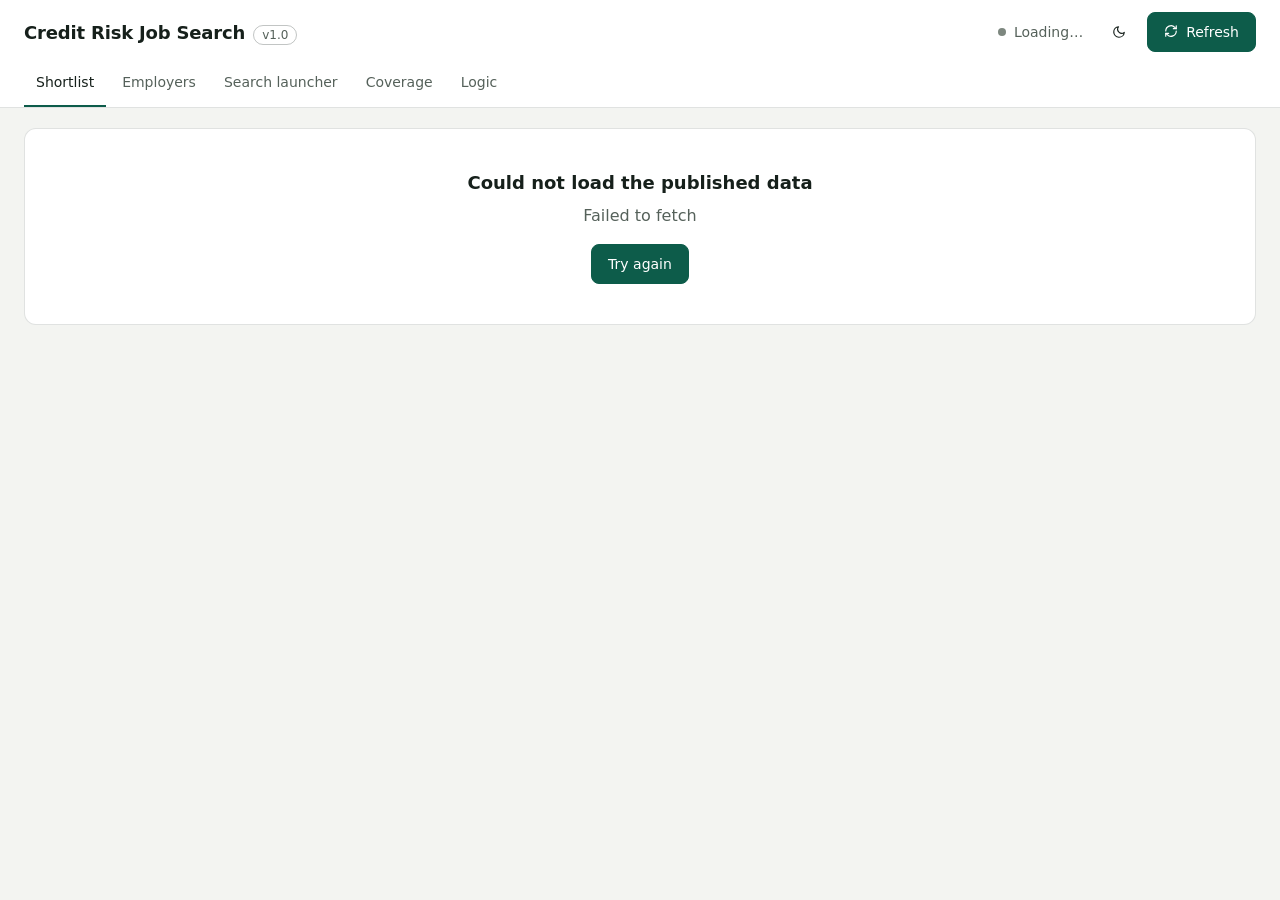
<file: site/index.html>
<!doctype html>
<html lang="en">
<head>
<meta charset="utf-8">
<meta name="viewport" content="width=device-width, initial-scale=1">
<title>Credit Risk Job Search · Fresh senior roles in India</title>
<meta name="description" content="Automatic scans every four hours for senior credit risk modeling roles in India, scored and ranked by fit and freshness.">
<meta name="robots" content="noindex">
<meta name="crjs-owner" content="sup-gaurav">
<meta name="crjs-repo" content="credit-risk-job-search">
<link rel="icon" href="data:image/svg+xml,%3Csvg xmlns='http://www.w3.org/2000/svg' viewBox='0 0 32 32'%3E%3Crect width='32' height='32' rx='7' fill='%230d5c4a'/%3E%3Cpath d='M8 21l5-6 4 3 7-9' fill='none' stroke='%23fff' stroke-width='3' stroke-linecap='round' stroke-linejoin='round'/%3E%3C/svg%3E">
<link rel="preconnect" href="https://api.fontshare.com" crossorigin>
<link rel="preconnect" href="https://cdn.fontshare.com" crossorigin>
<link href="https://api.fontshare.com/v2/css?f[]=satoshi@400,500,700&display=swap" rel="stylesheet">
<link rel="stylesheet" href="styles.css">
</head>
<body>
<a class="skip" href="#main" id="skip-link">Skip to content</a>
<header class="top">
  <div class="top-row">
    <div class="brand">
      <h1>Credit Risk Job Search</h1>
      <span class="ver">v1.0</span>
    </div>
    <div class="scan-state" id="scan-state" data-testid="status-scan" aria-live="polite"></div>
    <div class="top-actions">
      <button class="btn ghost icon" id="btn-theme" data-testid="button-theme" aria-label="Switch colour theme" title="Switch colour theme"></button>
      <button class="btn primary" id="btn-refresh" data-testid="button-refresh"><span class="ico" data-ico="refresh"></span><span>Refresh</span></button>
    </div>
  </div>
  <nav class="tabs" aria-label="Views" role="tablist" id="tabs"></nav>
</header>
<main id="main" tabindex="-1"></main>
<dialog id="drawer" class="drawer" aria-label="Role detail"></dialog>
<dialog id="modal" class="modal" aria-label="Refresh scan"></dialog>
<div class="toast" id="toast" role="status" aria-live="polite"></div>
<script src="app.js" defer></script>
</body>
</html>
</file>
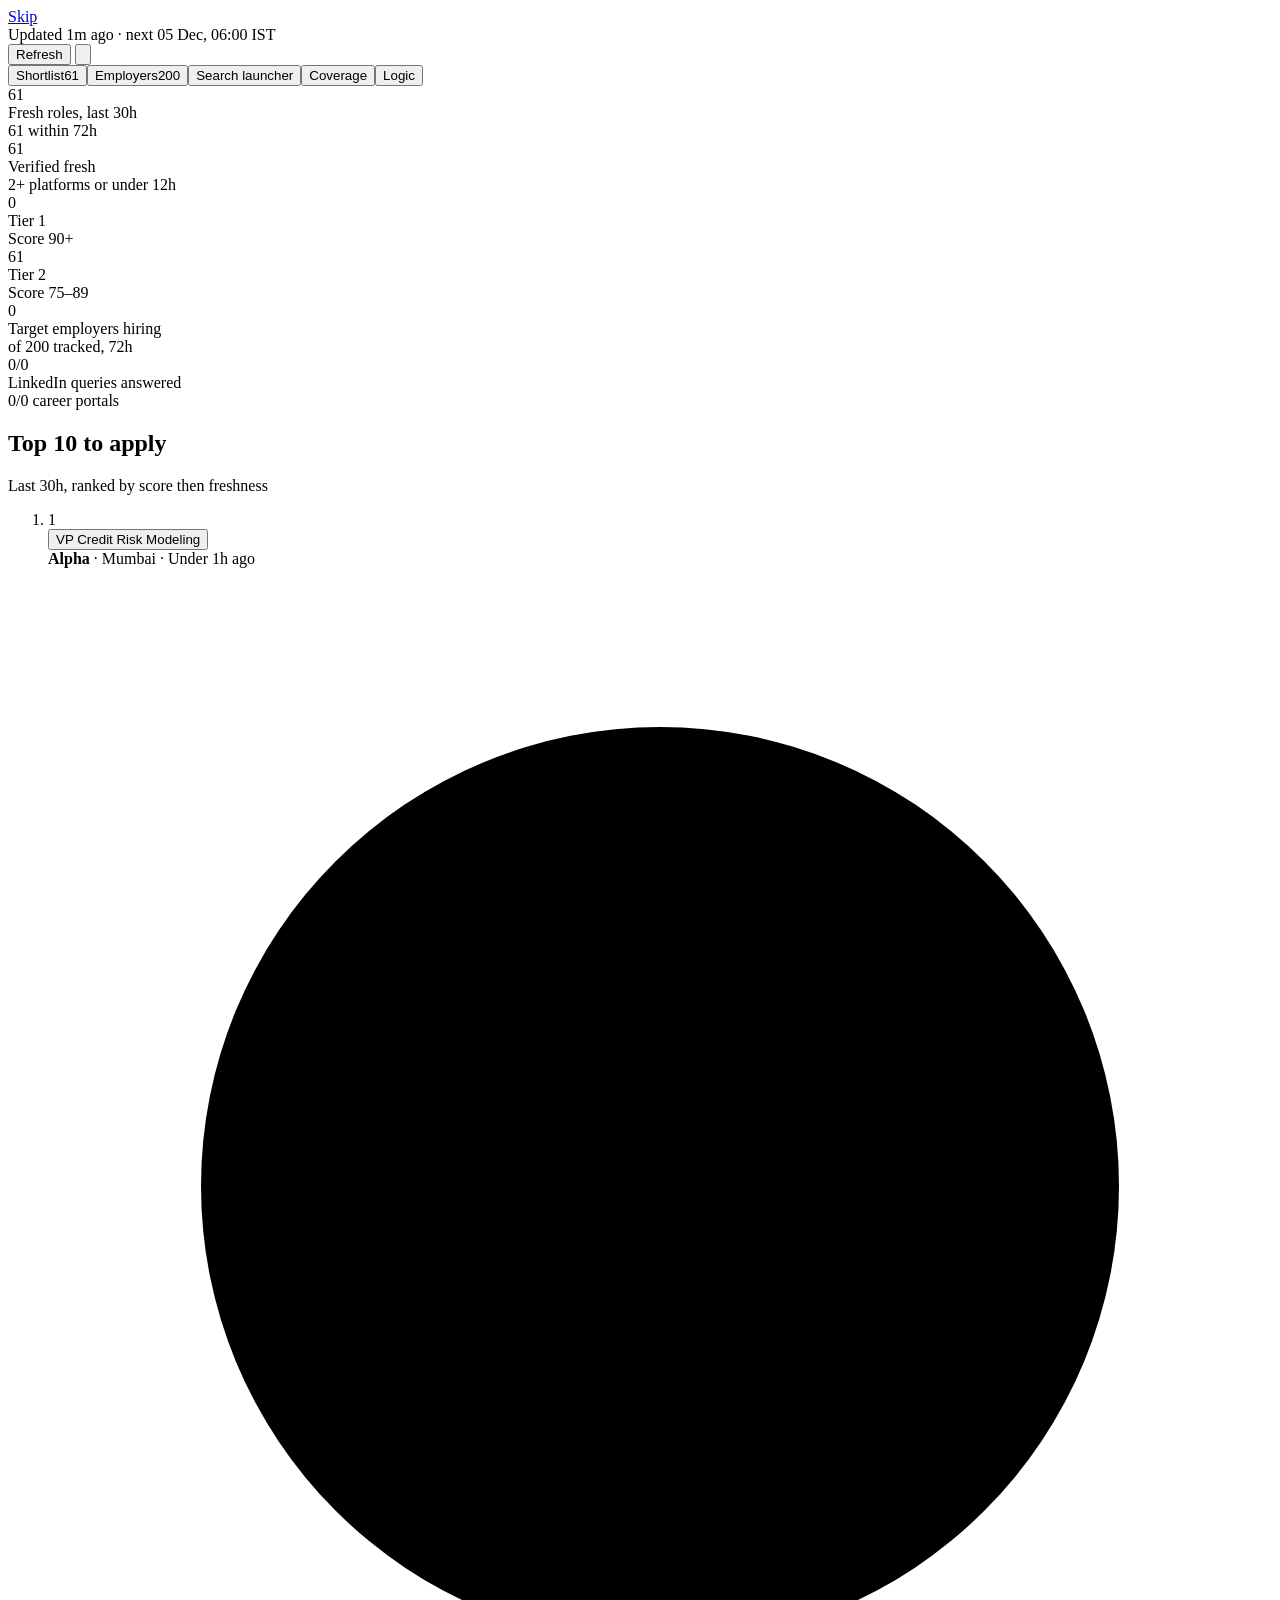
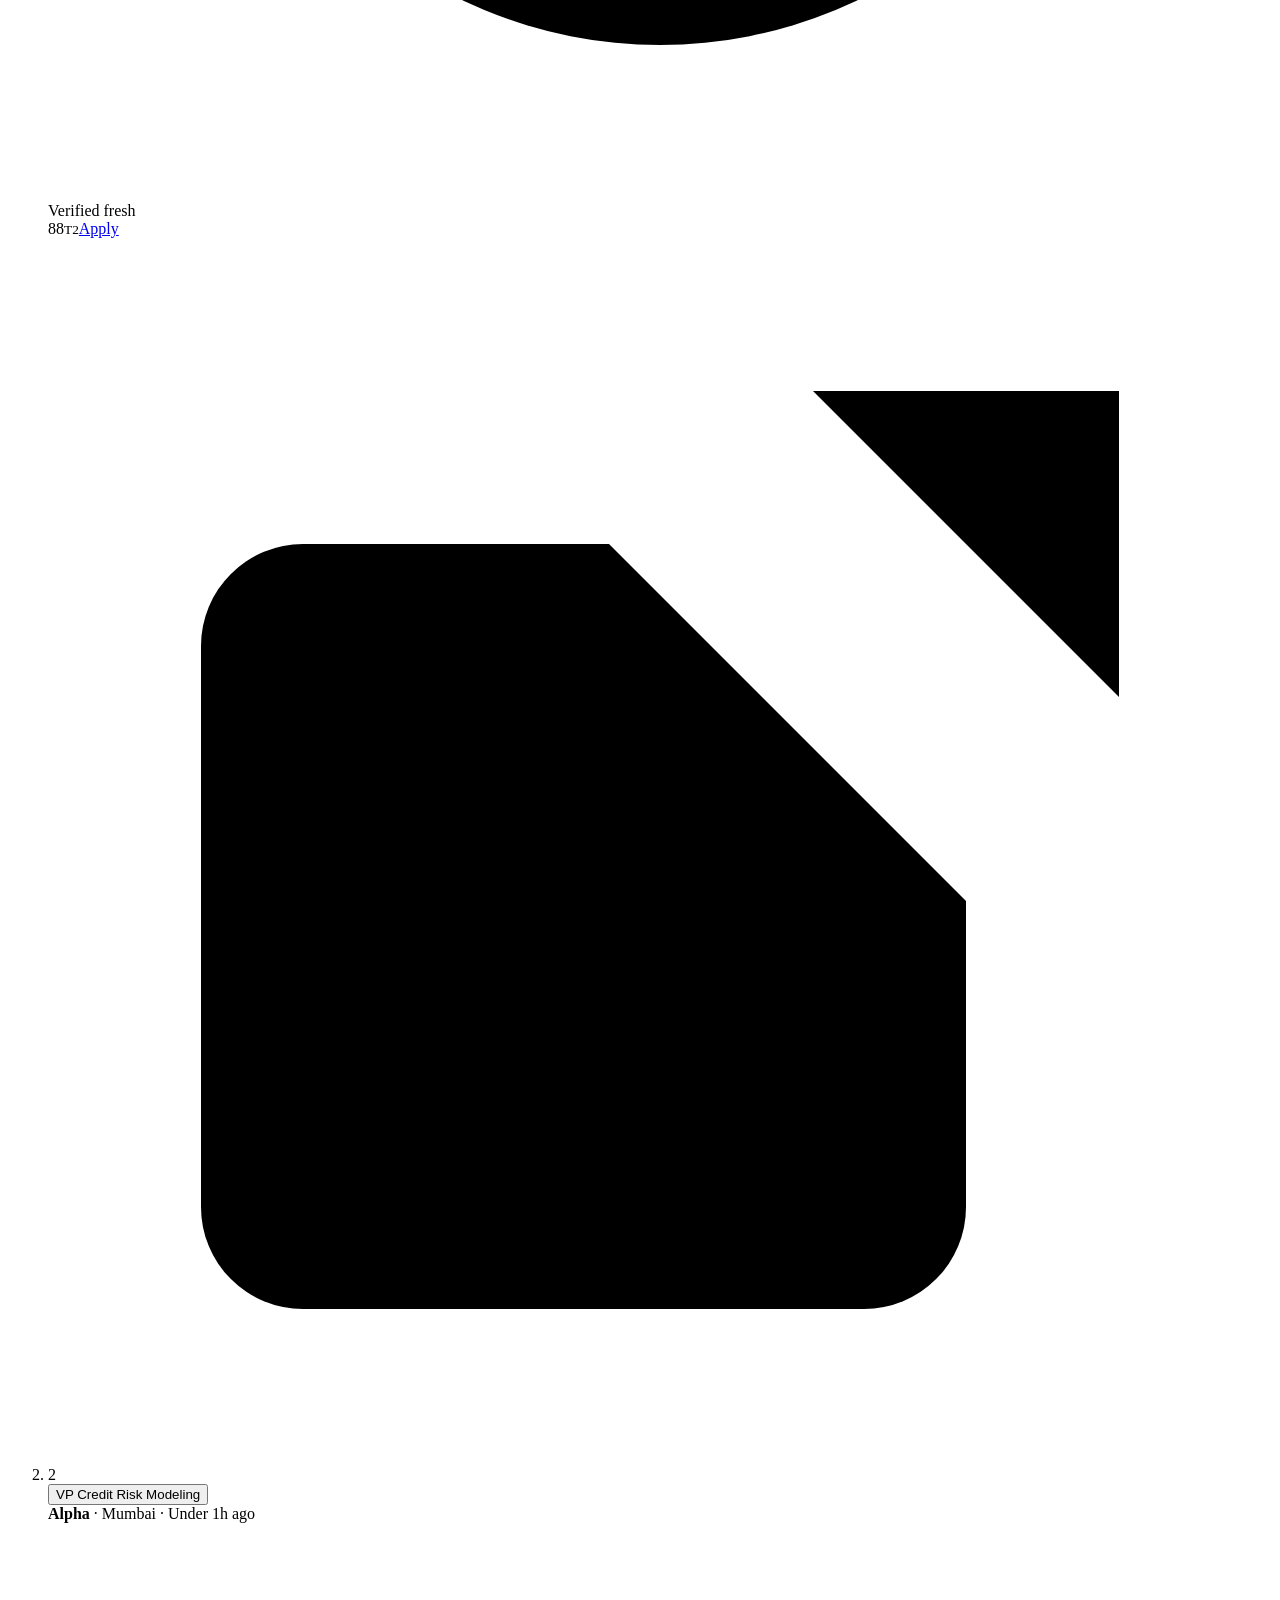
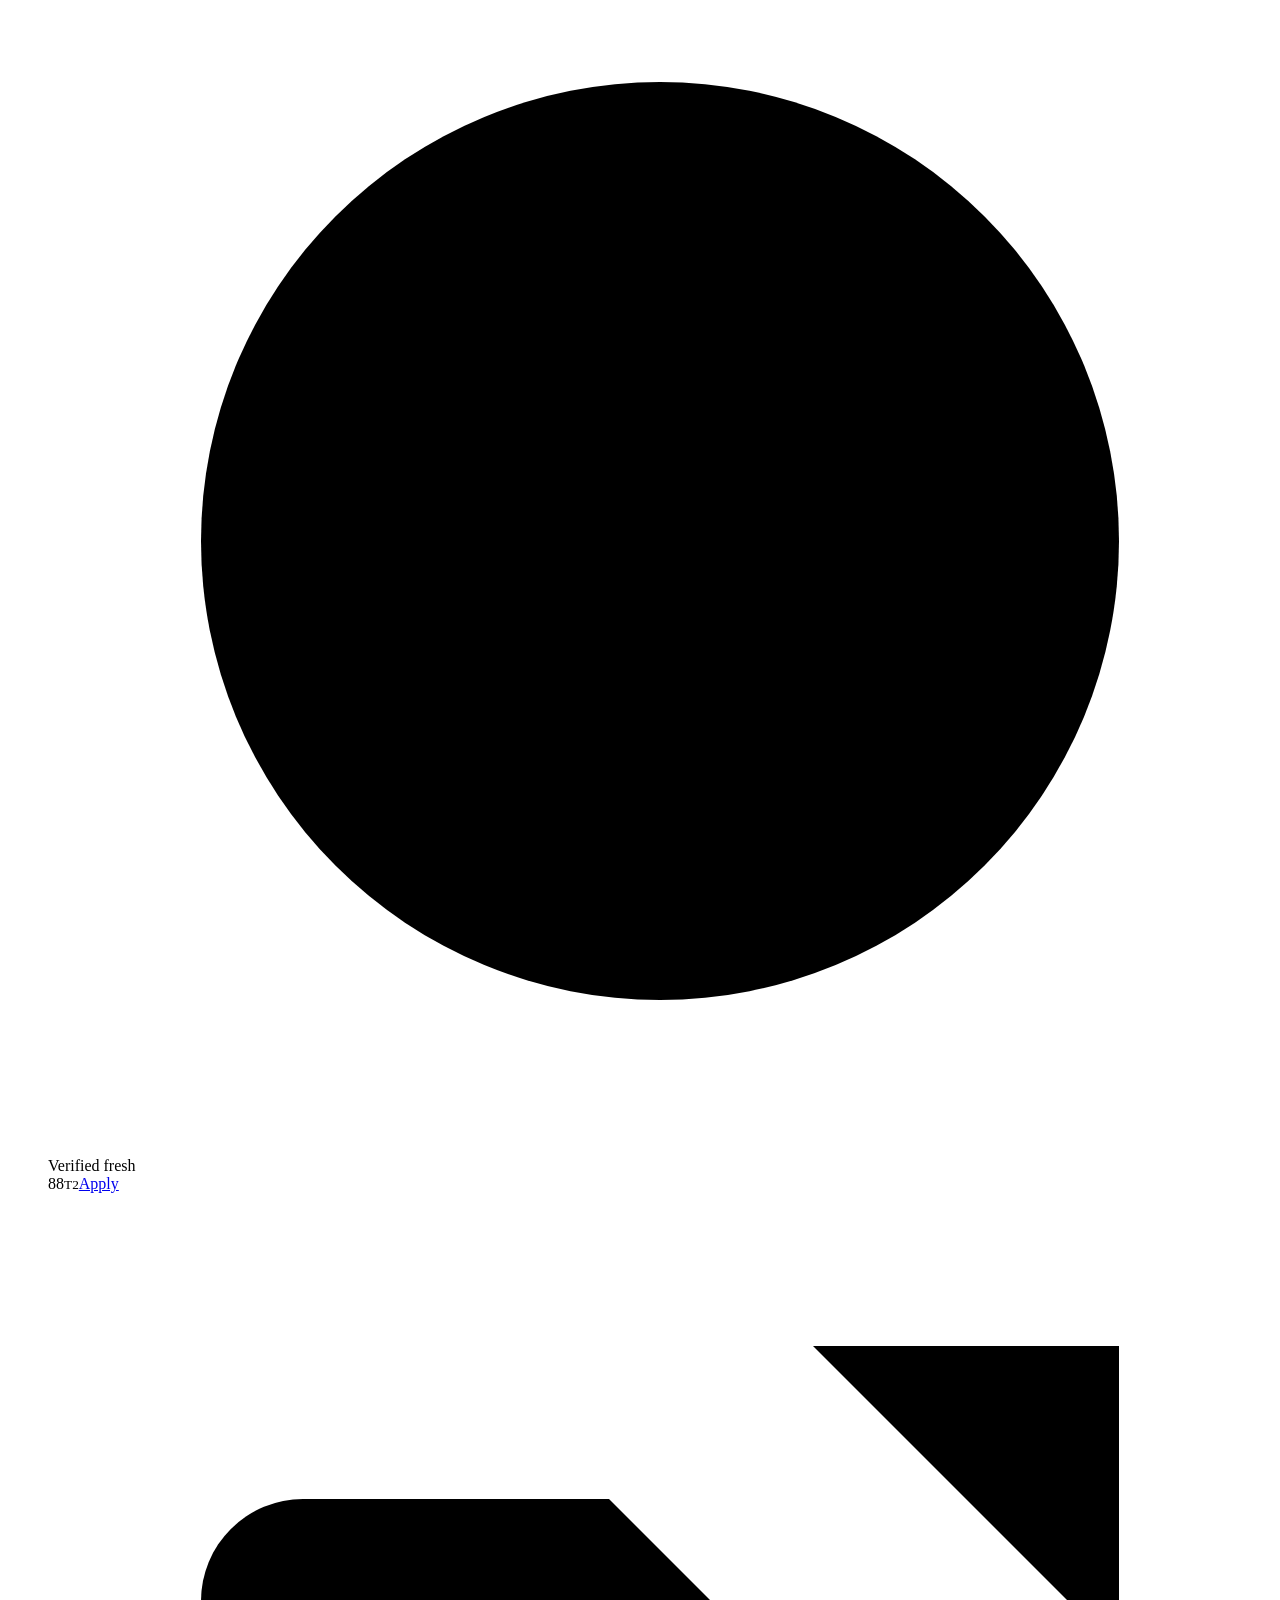
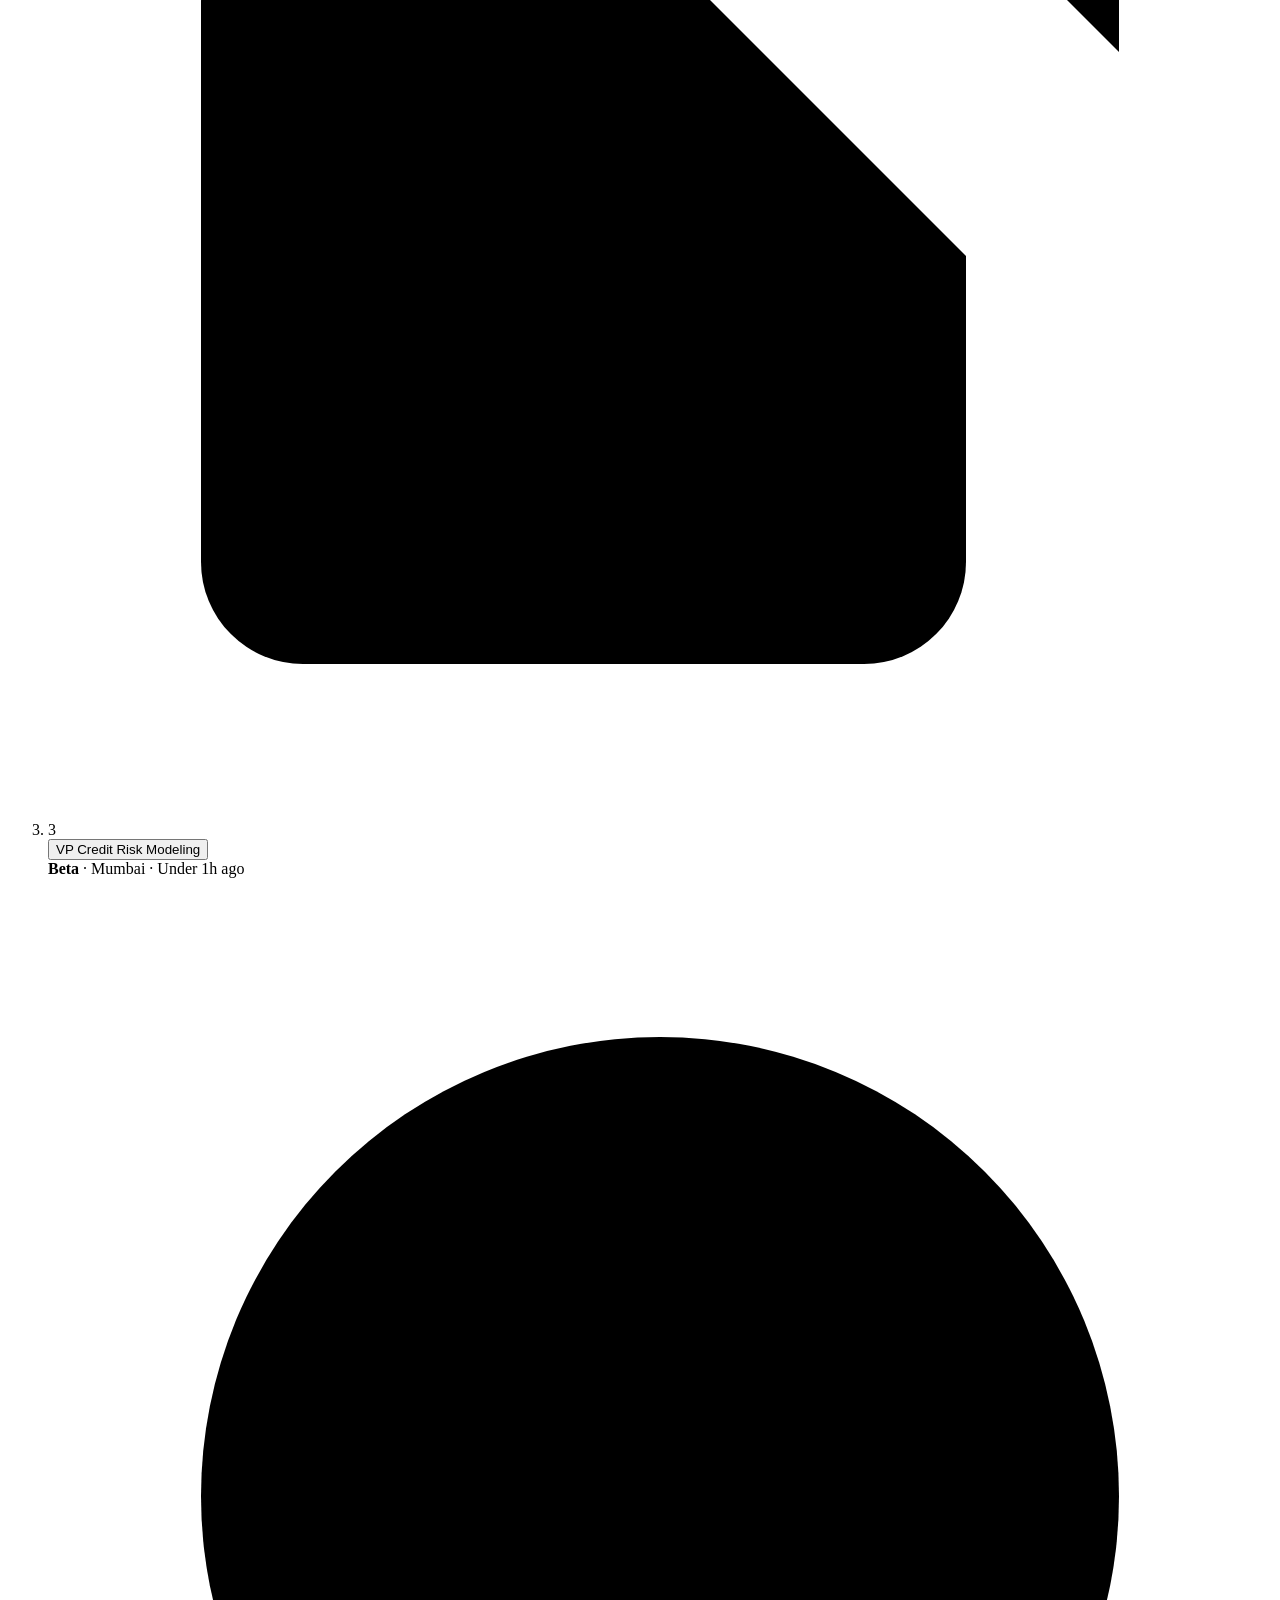
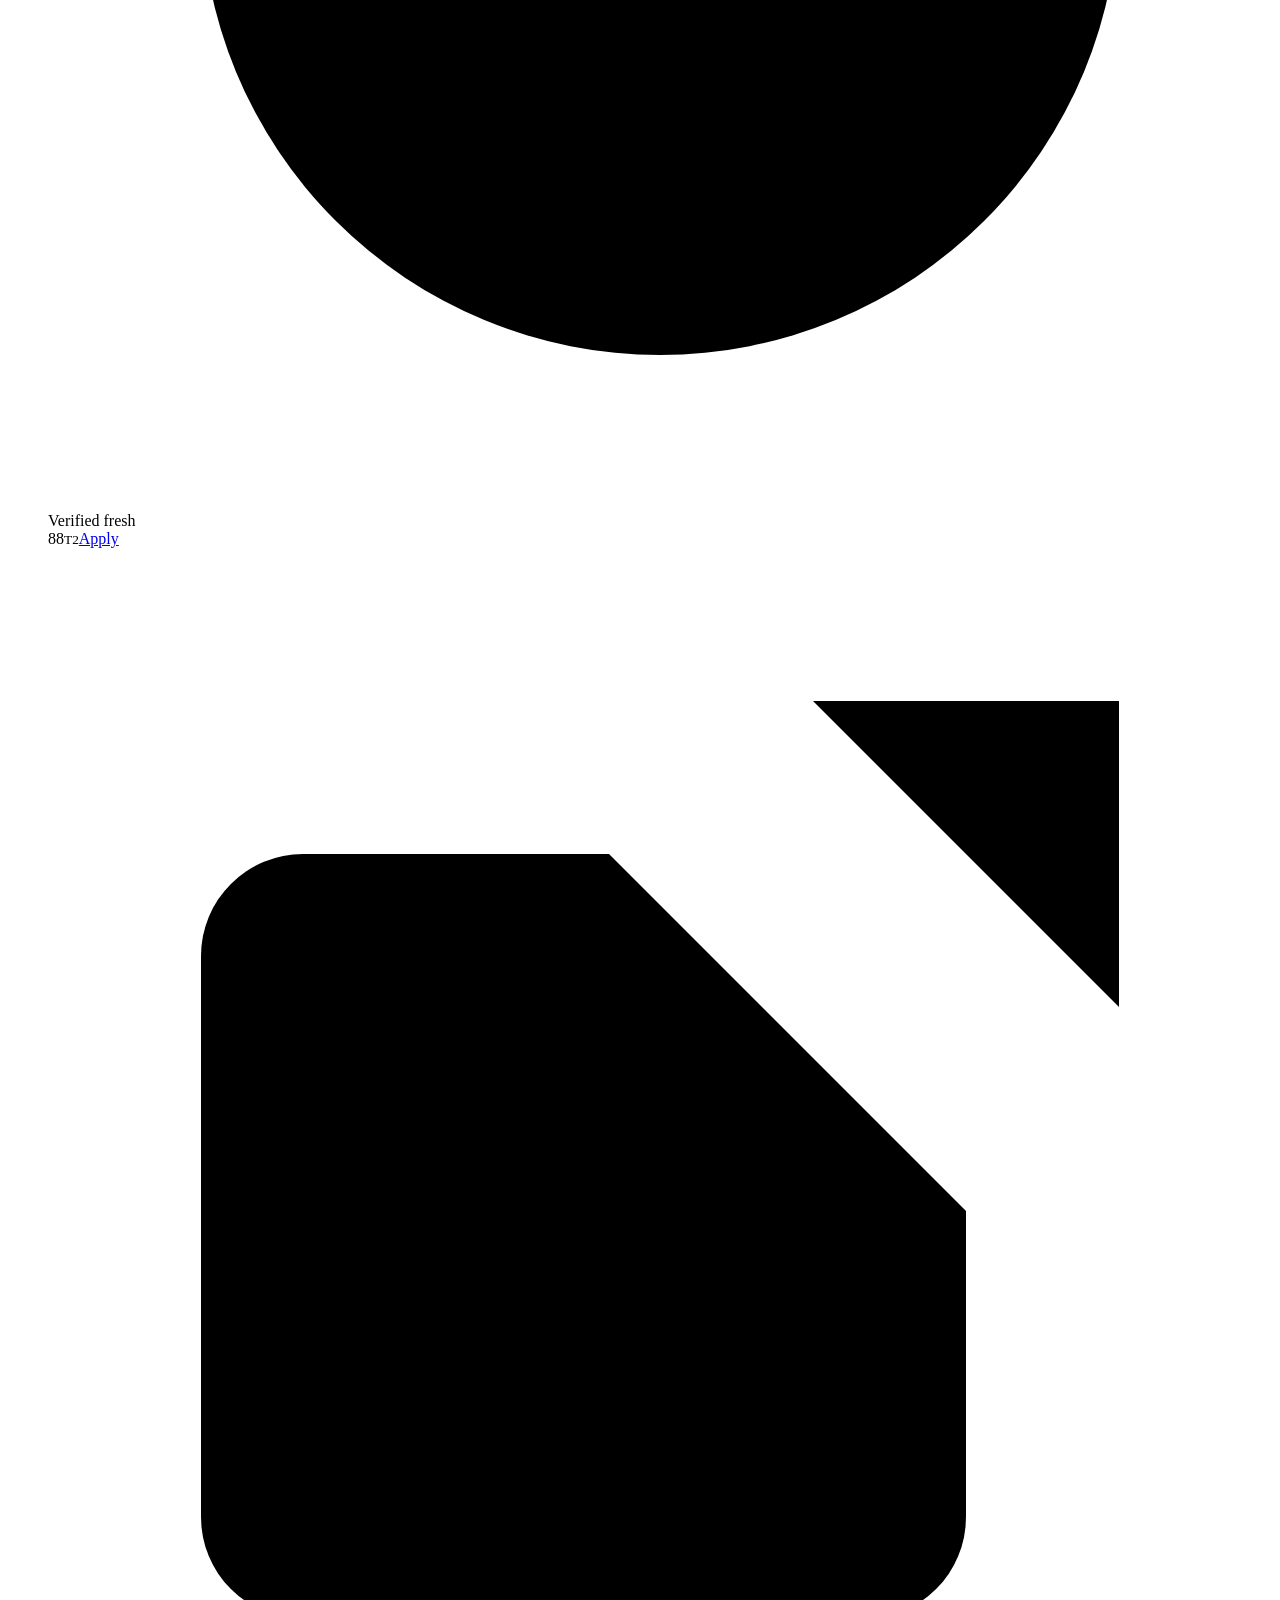
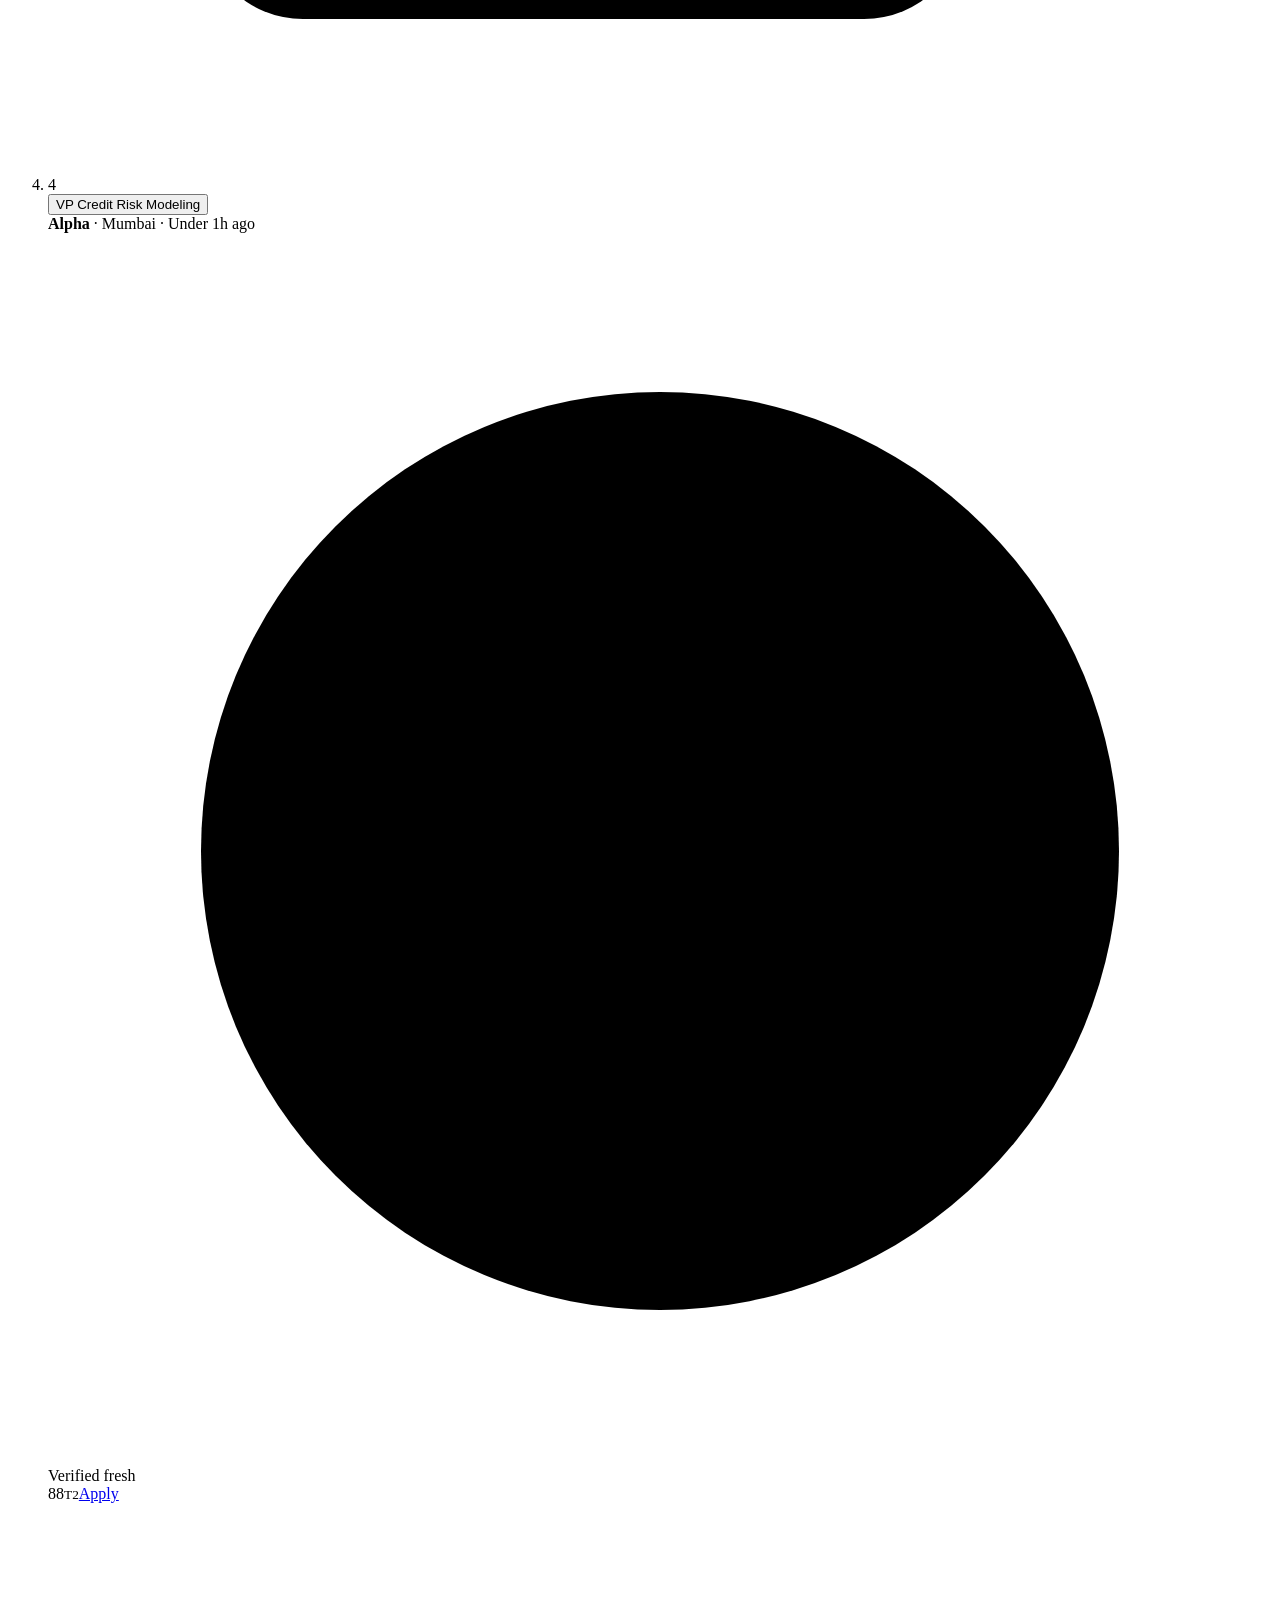
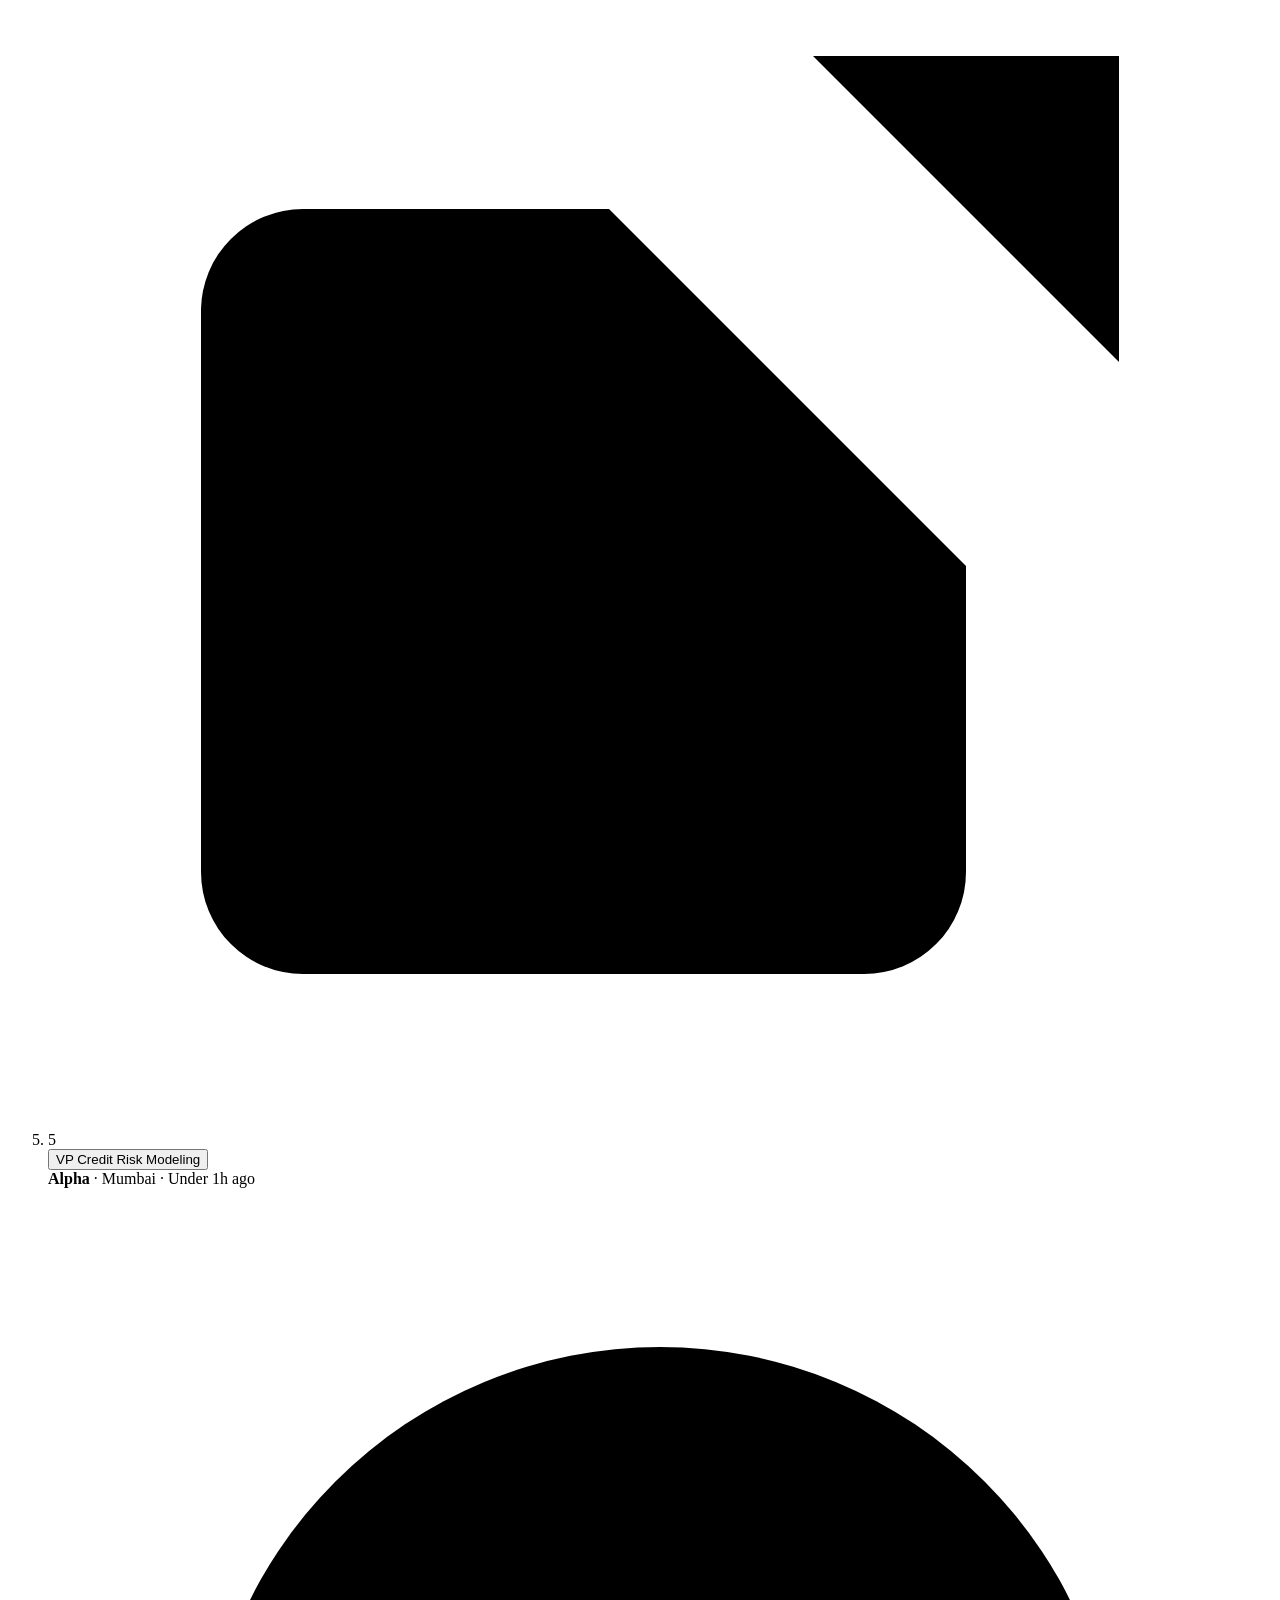
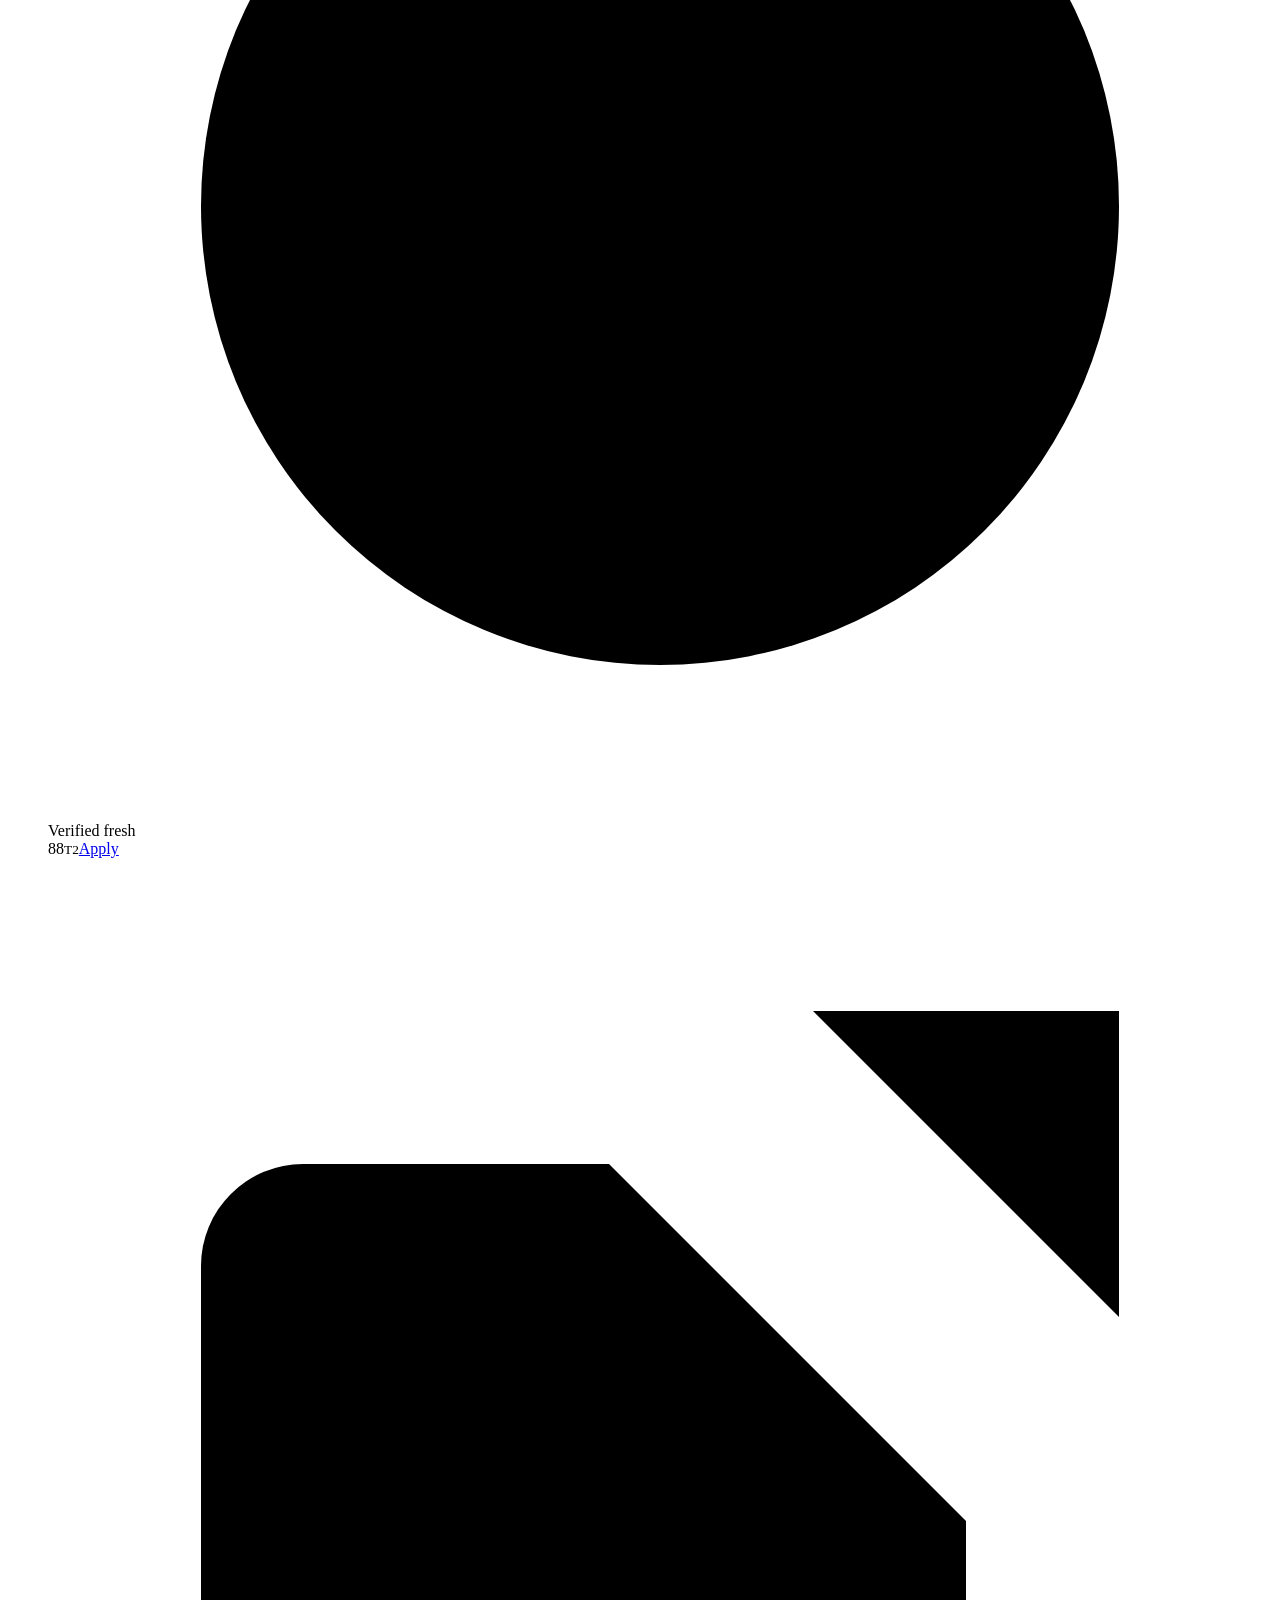
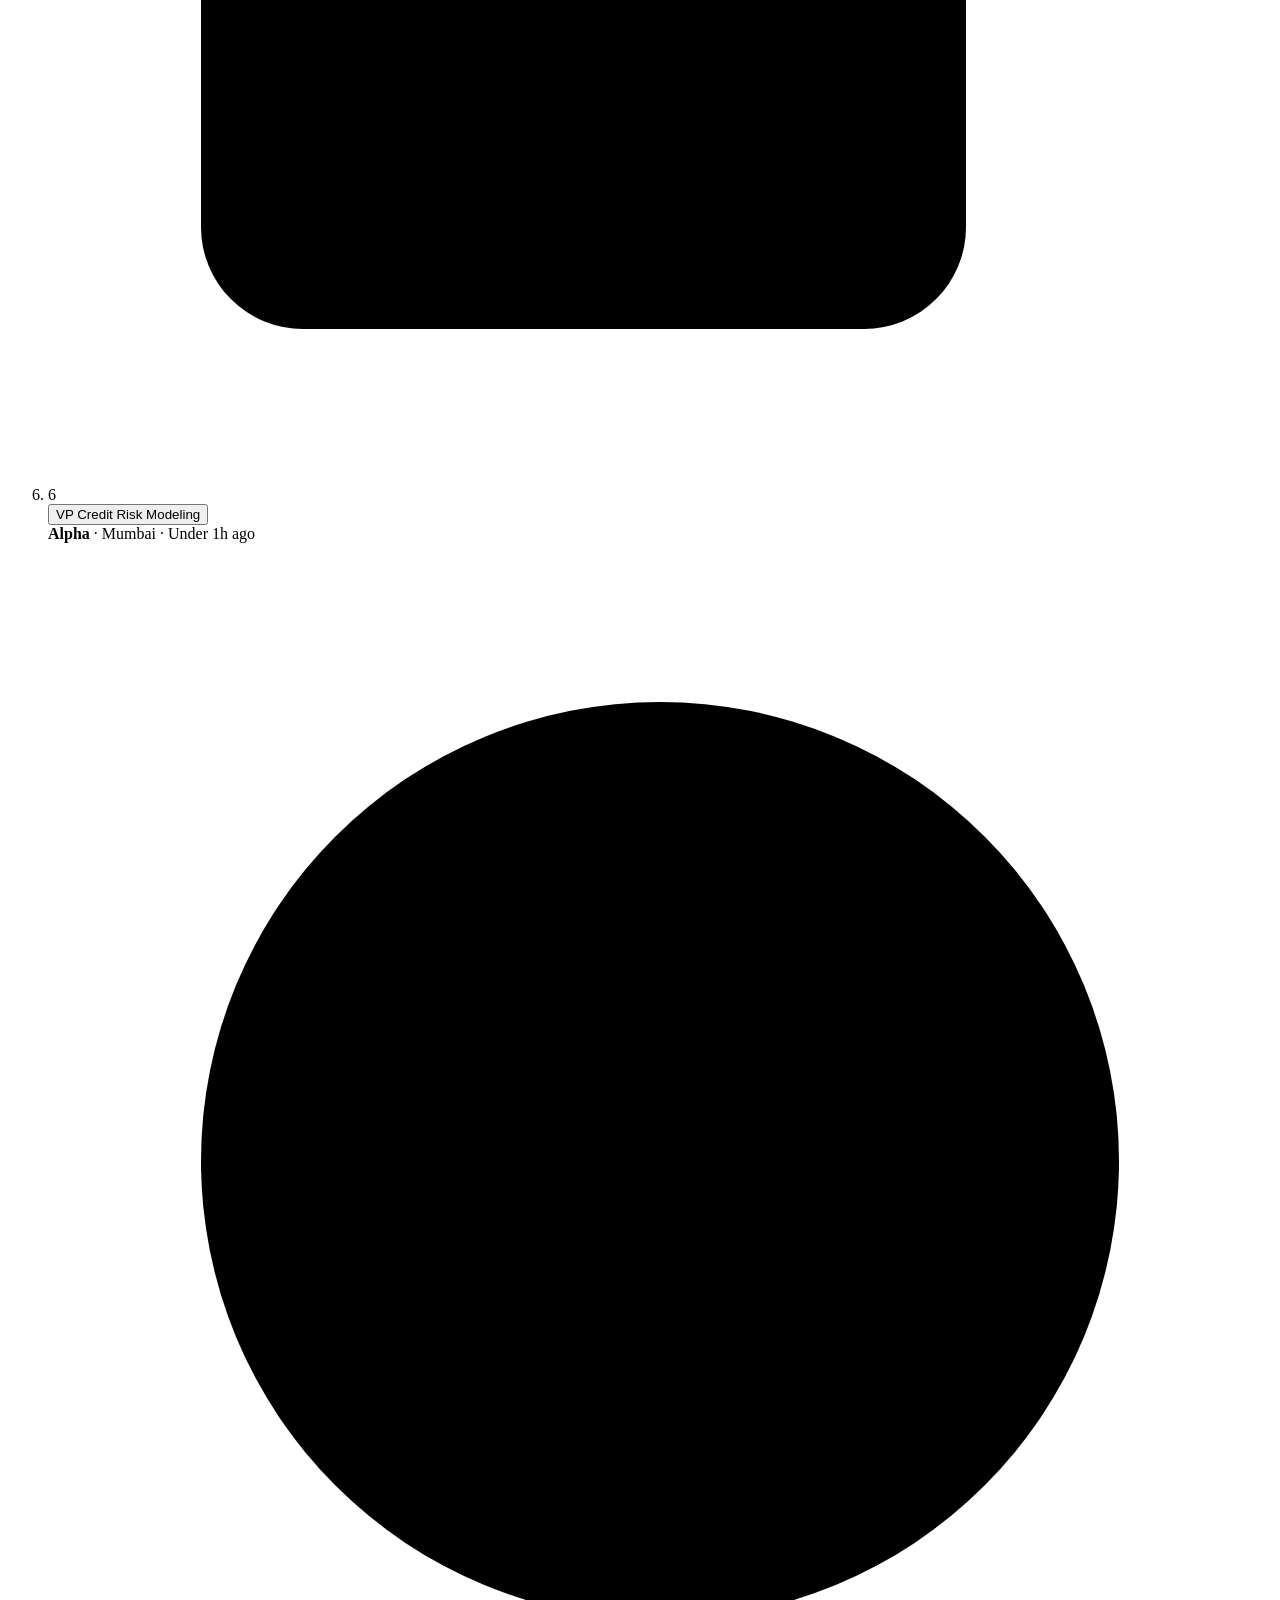
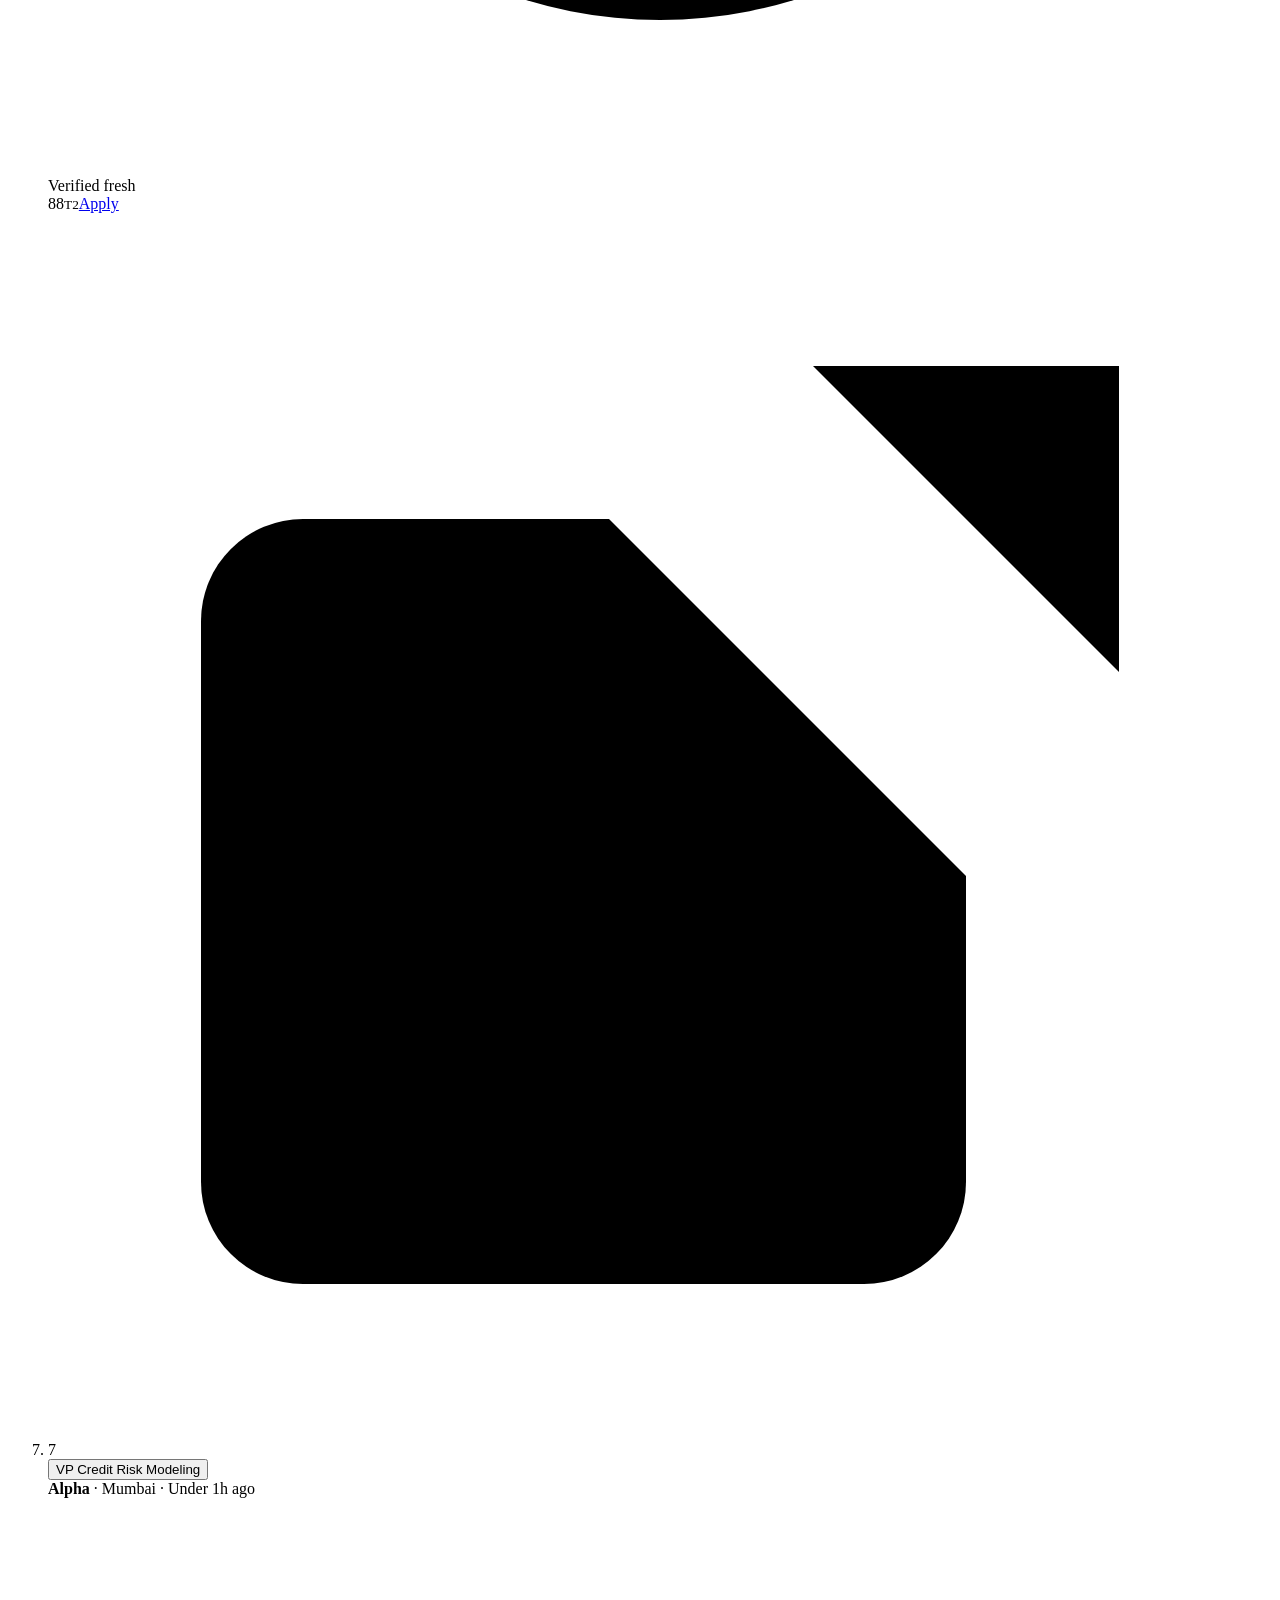
<file: tests/fixtures/bulk_tracking.html>
<!doctype html>
<html lang="en">
<meta charset="utf-8">
<title>Bulk tracking browser regression</title>
<body>
<a id="skip-link" href="#main">Skip</a>
<div id="scan-state"></div><button id="btn-refresh"><span></span><span>Refresh</span></button>
<button id="btn-theme"></button><nav id="tabs"></nav><main id="main"></main>
<dialog id="drawer"></dialog><dialog id="modal"></dialog><div id="toast"></div>
<pre id="test-result">RUNNING</pre>
<script>
// Serve the repository root: python -m http.server 8765 --bind 127.0.0.1
// Open http://127.0.0.1:8765/tests/fixtures/bulk_tracking.html in a browser.
// All application data and GitHub calls are mocked; no scan is triggered.
(async () => {
  const output = document.querySelector('#test-result');
  const backup = localStorage.getItem('crjs.marks');
  const restore = () => backup == null ? localStorage.removeItem('crjs.marks') : localStorage.setItem('crjs.marks', backup);
  window.addEventListener('error', e => { output.textContent = 'FAIL: ' + e.message; restore(); });
  try {
    const cfg = await (await fetch('../../site/data/config.json')).json();
    const jobs = Array.from({length: 61}, (_, i) => ({
      id: `bulk-test-${i}`, title: 'VP Credit Risk Modeling', company: i < 60 ? 'Alpha' : 'Beta',
      location: 'Mumbai, India', city: 'Mumbai', cities: ['Mumbai'], platforms: ['linkedin'],
      posted_at: new Date().toISOString(), posted_text: 'Just now', first_seen: new Date().toISOString(),
      sources: [{platform: 'linkedin', url: 'https://example.com/job', via: []}],
      score: {base: 80, cap: 100, role: 35, skills: 25, employer: 5, seniority: 10, location: 5},
      matched: {}, excluded: null, closed: false
    }));
    const status = {state: 'complete', finished: new Date().toISOString(), sources: {}, funnel: {}};
    localStorage.removeItem('crjs.marks');
    window.fetch = async url => ({ok: true, json: async () => String(url).includes('config.json') ? cfg : String(url).includes('status.json') ? status : String(url).includes('jobs.json') ? {jobs} : {workflow_runs: []}});
    const app = document.createElement('script'); app.src = '../../site/app.js';
    await new Promise((resolve, reject) => { app.onload = resolve; app.onerror = reject; document.body.appendChild(app); });
    for (let i = 0; i < 100 && !document.querySelector('#select-all-jobs'); i++) await new Promise(r => setTimeout(r, 10));
    const $ = q => document.querySelector(q), $$ = q => [...document.querySelectorAll(q)];
    let count = 0;
    const assert = (value, message) => { if (!value) throw Error(message); count++; };
    const search = async value => { $('#q').value = value; $('#q').dispatchEvent(new Event('input', {bubbles: true})); await new Promise(r => setTimeout(r, 160)); };
    const marks = () => JSON.parse(localStorage.getItem('crjs.marks') || '{}');
    assert($$('[data-select-job]').length === 50, 'initial display limit');
    assert($('[data-bulk-mark="applied"]').disabled, 'bulk actions disabled without selection');
    $('[data-select-job]').click();
    assert(!$('#drawer').open, 'checkbox must not open drawer');
    assert($('#select-all-jobs').indeterminate, 'partial selection indicator');
    assert($('#selection-count').textContent.startsWith('1 of 61'), 'one selection counted');
    $('[data-act="clear-selection"]').click();
    assert($('[data-bulk-mark="skip"]').disabled, 'clear selection disables actions');
    $('#select-all-jobs').click();
    assert($('#selection-count').textContent.startsWith('61 of 61'), 'select all includes Show more rows');
    await search('Alpha');
    assert($('#selection-count').textContent.startsWith('60 of 60'), 'filter removes hidden selections');
    $('[data-bulk-mark="applied"]').click();
    assert(Object.values(marks()).filter(v => v === 'applied').length === 60, 'all selected rows marked, including unrendered rows');
    assert(!marks()['bulk-test-60'], 'filtered-out Beta untouched');
    assert($('#selection-count').textContent.startsWith('0 of 0'), 'hideDone removes Applied rows and clears selection');
    $('[data-testid="toggle-hide-done"]').click();
    assert($$('[data-select-job]').length === 50, 'marked jobs visible when hideDone disabled');
    $('#select-all-jobs').click(); $('[data-bulk-mark="skip"]').click();
    assert(Object.values(marks()).filter(v => v === 'skip').length === 60, 'bulk Skip persisted');
    $('#select-all-jobs').click(); $('[data-bulk-mark="saved"]').click();
    assert(Object.values(marks()).filter(v => v === 'saved').length === 60, 'bulk Saved persisted');
    $('#select-all-jobs').click(); $('[data-bulk-mark=""]').click();
    assert(Object.keys(marks()).length === 0, 'Reset to New removes tracking marks');
    const first = $('[data-select-job]'); first.click();
    first.dispatchEvent(new KeyboardEvent('keydown', {key: 'Enter', bubbles: true}));
    assert(!$('#drawer').open, 'checkbox keyboard interaction must not open drawer');
    $('[data-bulk-mark="skip"]').click();
    assert(Object.keys(marks()).length === 1, 'individual selection only updates one job');
    const select = $('[data-mark]'); select.value = 'saved'; select.dispatchEvent(new Event('change', {bubbles: true}));
    assert(marks()[select.dataset.mark] === 'saved', 'existing per-job dropdown still works');
    await search('no matching postings');
    assert($('#select-all-jobs').disabled && $('[data-bulk-mark="applied"]').disabled, 'empty results cannot be selected');
    output.textContent = `PASS: ${count} bulk tracking browser assertions`;
  } catch (error) { output.textContent = 'FAIL: ' + error.stack; }
  finally { restore(); }
})();
</script>
</body>
</html>
</file>
<file: site/styles.css>
:root, [data-theme="light"] {
  --bg: #f3f4f1; --surface: #ffffff; --surface-2: #eaede8; --surface-3: #dfe4dd;
  --border: rgb(22 34 28 / .13); --border-strong: rgb(22 34 28 / .26);
  --text: #16201b; --muted: #55615a; --faint: #7d877f;
  --accent: #0d5c4a; --accent-hover: #0a4a3b; --accent-ink: #ffffff; --accent-soft: #d9ebe4; --accent-soft-ink: #0b4d3e;
  --warn: #8a4f00; --warn-soft: #f9ecd0; --danger: #a1261e; --danger-soft: #fae3e0; --info: #284a70; --info-soft: #e0e9f3;
  --shadow: 0 1px 2px rgb(22 34 28 / .06), 0 8px 24px rgb(22 34 28 / .07);
}
[data-theme="dark"] {
  --bg: #0e1311; --surface: #151c19; --surface-2: #1c2521; --surface-3: #26312c;
  --border: rgb(230 240 234 / .12); --border-strong: rgb(230 240 234 / .26);
  --text: #e5ebe7; --muted: #a2aea7; --faint: #7f8b84;
  --accent: #62c7a8; --accent-hover: #7bd4b8; --accent-ink: #06251c; --accent-soft: #183b31; --accent-soft-ink: #a5e3cf;
  --warn: #f0b85a; --warn-soft: #3a2b10; --danger: #f08a80; --danger-soft: #3d1b18; --info: #9cc0ea; --info-soft: #18293d;
  --shadow: 0 1px 2px rgb(0 0 0 / .4), 0 8px 24px rgb(0 0 0 / .35);
}
:root {
  --text-xs: .75rem; --text-sm: .875rem; --text-base: 1rem; --text-lg: 1.125rem; --text-xl: 1.5rem;
  --s1: .25rem; --s2: .5rem; --s3: .75rem; --s4: 1rem; --s5: 1.25rem; --s6: 1.5rem; --s8: 2rem; --s10: 2.5rem;
  --r-sm: 4px; --r-md: 8px; --r-lg: 12px;
  --font: "Satoshi", "Inter", system-ui, -apple-system, "Segoe UI", sans-serif;
  --mono: ui-monospace, "SF Mono", "Cascadia Mono", Menlo, Consolas, monospace;
}
*, *::before, *::after { box-sizing: border-box; }
html { -webkit-text-size-adjust: 100%; }
body { margin: 0; background: var(--bg); color: var(--text); font: 400 var(--text-base)/1.5 var(--font); font-variant-numeric: tabular-nums lining-nums; }
h1, h2, h3, h4, p { margin: 0; }
a { color: var(--accent); text-underline-offset: 2px; }
a:hover { color: var(--accent-hover); }
button, input, select { font: inherit; color: inherit; }
:focus-visible { outline: 2px solid var(--accent); outline-offset: 2px; border-radius: var(--r-sm); }
.skip { position: absolute; left: -999px; top: 0; background: var(--accent); color: var(--accent-ink); padding: var(--s2) var(--s4); z-index: 50; }
.skip:focus { left: var(--s2); top: var(--s2); }
.sr { position: absolute; width: 1px; height: 1px; overflow: hidden; clip-path: inset(50%); white-space: nowrap; }
svg.i { width: 1em; height: 1em; flex: none; stroke: currentColor; fill: none; stroke-width: 2; stroke-linecap: round; stroke-linejoin: round; vertical-align: -.125em; }

/* ---------- header */
.top { position: sticky; top: 0; z-index: 20; background: var(--surface); border-bottom: 1px solid var(--border); }
.top-row { display: flex; align-items: center; gap: var(--s4); padding: var(--s3) var(--s6) var(--s2); max-width: 1440px; margin: 0 auto; }
.brand { display: flex; align-items: baseline; gap: var(--s2); min-width: 0; }
.brand h1 { font-size: var(--text-lg); font-weight: 700; letter-spacing: -.01em; white-space: nowrap; }
.ver { font-size: var(--text-xs); color: var(--muted); border: 1px solid var(--border-strong); border-radius: 999px; padding: 0 var(--s2); }
.scan-state { margin-left: auto; display: flex; align-items: center; gap: var(--s2); font-size: var(--text-sm); color: var(--muted); min-width: 0; text-align: right; }
.scan-state .dot { width: 8px; height: 8px; border-radius: 50%; background: var(--faint); flex: none; }
.scan-state.ok .dot { background: var(--accent); }
.scan-state.warn .dot { background: var(--warn); }
.scan-state.run .dot { background: var(--info); animation: pulse 1.4s ease-in-out infinite; }
.scan-state a { color: inherit; }
@keyframes pulse { 50% { opacity: .3; } }
.top-actions { display: flex; gap: var(--s2); flex: none; }
.tabs { display: flex; gap: var(--s1); padding: 0 var(--s6); max-width: 1440px; margin: 0 auto; overflow-x: auto; scrollbar-width: none; }
.tabs::-webkit-scrollbar { display: none; }
.tab { background: none; border: 0; border-bottom: 2px solid transparent; padding: var(--s3) var(--s3); min-height: 44px; font-size: var(--text-sm); font-weight: 500; color: var(--muted); cursor: pointer; white-space: nowrap; }
.tab:hover { color: var(--text); }
.tab[aria-selected="true"] { color: var(--text); border-bottom-color: var(--accent); }
.tab .n { margin-left: var(--s1); font-size: var(--text-xs); color: var(--muted); background: var(--surface-2); border-radius: 999px; padding: 1px 7px; }

/* ---------- buttons, inputs */
.btn { display: inline-flex; align-items: center; justify-content: center; gap: var(--s2); min-height: 40px; padding: 0 var(--s4); border-radius: var(--r-md); border: 1px solid var(--border-strong); background: var(--surface); font-size: var(--text-sm); font-weight: 500; cursor: pointer; text-decoration: none; color: var(--text); white-space: nowrap; }
.btn:hover { background: var(--surface-2); color: var(--text); }
.btn.primary { background: var(--accent); border-color: var(--accent); color: var(--accent-ink); }
.btn.primary:hover { background: var(--accent-hover); border-color: var(--accent-hover); color: var(--accent-ink); }
.btn.ghost { border-color: transparent; background: none; }
.btn.ghost:hover { background: var(--surface-2); }
.btn.icon { width: 40px; padding: 0; }
.btn.sm { min-height: 32px; padding: 0 var(--s3); font-size: var(--text-xs); }
.btn[disabled] { opacity: .55; cursor: default; }
.btn.spin .ico svg { animation: spin 1s linear infinite; }
@keyframes spin { to { transform: rotate(360deg); } }
input[type="search"], input[type="text"], input[type="password"], select { min-height: 40px; padding: 0 var(--s3); border: 1px solid var(--border-strong); border-radius: var(--r-md); background: var(--surface); font-size: var(--text-sm); min-width: 0; }
select { padding-right: var(--s2); }
.seg { display: inline-flex; border: 1px solid var(--border-strong); border-radius: var(--r-md); overflow: hidden; background: var(--surface); }
.seg button { border: 0; background: none; min-height: 38px; padding: 0 var(--s3); font-size: var(--text-sm); cursor: pointer; color: var(--muted); border-right: 1px solid var(--border); }
.seg button:last-child { border-right: 0; }
.seg button[aria-pressed="true"] { background: var(--accent-soft); color: var(--accent-soft-ink); font-weight: 700; }
.check { display: inline-flex; align-items: center; gap: var(--s2); font-size: var(--text-sm); min-height: 40px; cursor: pointer; color: var(--muted); }
.check input { width: 16px; height: 16px; accent-color: var(--accent); }

/* ---------- layout */
main { max-width: 1440px; margin: 0 auto; padding: var(--s5) var(--s6) var(--s10); }
main:focus { outline: none; }
.view > * + * { margin-top: var(--s5); }
.view > .head:not(:first-child) { margin-top: var(--s8); }
.view > .head + * { margin-top: var(--s3); }
.h2 { font-size: var(--text-lg); font-weight: 700; letter-spacing: -.01em; }
.h3 { font-size: var(--text-sm); font-weight: 700; text-transform: uppercase; letter-spacing: .06em; color: var(--muted); }
.sub { color: var(--muted); font-size: var(--text-sm); }
.head { display: flex; align-items: baseline; justify-content: space-between; gap: var(--s4); flex-wrap: wrap; }
.panel { background: var(--surface); border: 1px solid var(--border); border-radius: var(--r-lg); }
.panel.pad { padding: var(--s5); }
.note { display: flex; gap: var(--s3); align-items: flex-start; padding: var(--s3) var(--s4); border-radius: var(--r-md); font-size: var(--text-sm); background: var(--info-soft); color: var(--info); }
.note.warn { background: var(--warn-soft); color: var(--warn); }
.note svg { margin-top: 3px; }
.note a { color: inherit; font-weight: 700; }

/* ---------- KPIs */
.kpis { display: grid; grid-template-columns: repeat(6, minmax(0, 1fr)); gap: 1px; background: var(--border); border: 1px solid var(--border); border-radius: var(--r-lg); overflow: hidden; }
.kpi { background: var(--surface); padding: var(--s4) var(--s4) var(--s3); min-width: 0; }
.kpi .v { font-size: var(--text-xl); font-weight: 700; line-height: 1.15; letter-spacing: -.02em; }
.kpi .l { font-size: var(--text-sm); color: var(--text); font-weight: 500; margin-top: var(--s1); }
.kpi .d { font-size: var(--text-xs); color: var(--muted); }
.kpi.lead .v { color: var(--accent); }

/* ---------- filters */
.filters { display: flex; flex-wrap: wrap; gap: var(--s2) var(--s3); align-items: center; }
.filters .grow { flex: 1 1 200px; position: relative; }
.scrollx { overflow-x: auto; position: relative; }
.filters input[type="search"] { width: 100%; }
.chips { display: inline-flex; gap: var(--s1); flex-wrap: wrap; }
.chip { border: 1px solid var(--border-strong); background: var(--surface); border-radius: 999px; min-height: 34px; padding: 0 var(--s3); font-size: var(--text-sm); cursor: pointer; color: var(--muted); }
.chip[aria-pressed="true"] { background: var(--text); color: var(--bg); border-color: var(--text); }

/* ---------- top 10 */
.top10 { display: grid; grid-template-columns: repeat(2, minmax(0, 1fr)); gap: var(--s3); list-style: none; margin-bottom: 0; padding: 0; }
.pick { display: grid; grid-template-columns: auto minmax(0, 1fr) auto; gap: var(--s3) var(--s4); align-items: center; background: var(--surface); border: 1px solid var(--border); border-radius: var(--r-lg); padding: var(--s3) var(--s4); }
.pick .rank { font-size: var(--text-sm); color: var(--faint); font-weight: 700; width: 1.6em; }
.pick .t { font-weight: 700; font-size: var(--text-base); line-height: 1.3; overflow-wrap: anywhere; background: none; border: 0; padding: 0; text-align: left; cursor: pointer; color: var(--text); }
.pick .t:hover { color: var(--accent); }
.pick .m { font-size: var(--text-sm); color: var(--muted); margin-top: 2px; overflow-wrap: anywhere; }
.pick .m b { color: var(--text); font-weight: 500; }
.pick .side { display: flex; align-items: center; gap: var(--s3); }

/* ---------- score + tags */
.score { display: inline-flex; flex-direction: column; align-items: center; justify-content: center; width: 46px; height: 46px; border-radius: var(--r-md); font-weight: 700; font-size: var(--text-base); line-height: 1; background: var(--surface-2); color: var(--text); flex: none; }
.score small { font-size: 10px; font-weight: 500; letter-spacing: .04em; margin-top: 3px; opacity: .85; }
.score.t1 { background: var(--accent); color: var(--accent-ink); }
.score.t2 { background: var(--accent-soft); color: var(--accent-soft-ink); }
.score.t3 { background: var(--surface-3); }
.score.x { background: none; border: 1px dashed var(--border-strong); color: var(--muted); }
.tag { display: inline-flex; align-items: center; gap: 4px; font-size: var(--text-xs); border-radius: var(--r-sm); padding: 1px 6px; background: var(--surface-2); color: var(--muted); white-space: nowrap; font-weight: 500; }
.tag.good { background: var(--accent-soft); color: var(--accent-soft-ink); }
.tag.warn { background: var(--warn-soft); color: var(--warn); }
.tag.bad { background: var(--danger-soft); color: var(--danger); }
.tag.info { background: var(--info-soft); color: var(--info); }
.tags { display: flex; flex-wrap: wrap; gap: var(--s1); }

/* ---------- tables */
.bulk-actions { display: flex; flex-wrap: wrap; align-items: center; gap: var(--s2) var(--s3); padding: var(--s3); border: 1px solid var(--border); border-radius: var(--r-md); background: var(--surface); }
.bulk-scope { flex-basis: 100%; }
.job-selection { width: 44px; }
.job-selection input, #select-all-jobs { width: 18px; height: 18px; accent-color: var(--accent); cursor: pointer; }
tbody tr.selected { background: var(--accent-soft); }
.tablewrap { position: relative; overflow-x: auto; border: 1px solid var(--border); border-radius: var(--r-lg); background: var(--surface); }
table { border-collapse: collapse; width: 100%; font-size: var(--text-sm); }
th { text-align: left; font-size: var(--text-xs); font-weight: 700; text-transform: uppercase; letter-spacing: .05em; color: var(--muted); padding: var(--s3); border-bottom: 1px solid var(--border-strong); white-space: nowrap; background: var(--surface); }
th button { all: unset; cursor: pointer; display: inline-flex; gap: 4px; align-items: center; }
th button:focus-visible { outline: 2px solid var(--accent); outline-offset: 2px; }
td { padding: var(--s3); border-bottom: 1px solid var(--border); vertical-align: middle; }
tr:last-child td { border-bottom: 0; }
tbody tr.rowlink { cursor: pointer; }
tbody tr.rowlink:hover { background: var(--surface-2); }
td.num, th.num { text-align: right; }
.role { min-width: 240px; max-width: 420px; }
.role .t { font-weight: 700; overflow-wrap: anywhere; }
.role .c { color: var(--muted); overflow-wrap: anywhere; }
.muted { color: var(--muted); }
.nowrap { white-space: nowrap; }
.mono { font-family: var(--mono); font-size: var(--text-xs); overflow-wrap: anywhere; }
tr.dim td { opacity: .55; }
.more { display: flex; justify-content: center; padding: var(--s4); }
.empty { padding: var(--s10) var(--s6); text-align: center; color: var(--muted); }
.empty h3 { color: var(--text); font-size: var(--text-lg); margin-bottom: var(--s2); }
.empty .btn { margin-top: var(--s4); }
.grouphead td { background: var(--surface-2); font-weight: 700; padding: var(--s2) var(--s3); }
.grouphead td span { font-weight: 400; color: var(--muted); margin-left: var(--s2); }
.links { display: flex; gap: var(--s1); flex-wrap: wrap; }

/* ---------- drawer + modal */
dialog { border: 0; padding: 0; color: var(--text); background: var(--surface); box-shadow: var(--shadow); }
dialog::backdrop { background: rgb(8 14 11 / .45); }
.drawer { margin: 0 0 0 auto; height: 100dvh; max-height: 100dvh; width: min(560px, 100vw); max-width: 100vw; overflow-y: auto; overscroll-behavior: contain; border-left: 1px solid var(--border); }
.drawer .in { padding: var(--s5) var(--s6) var(--s8); }
.drawer .in > * + * { margin-top: var(--s5); }
.dhead { display: flex; gap: var(--s4); align-items: flex-start; }
.dhead h2 { font-size: var(--text-lg); line-height: 1.3; overflow-wrap: anywhere; }
.dhead .x { margin-left: auto; flex: none; }
.bars { display: grid; grid-template-columns: auto minmax(0, 1fr) auto; gap: var(--s2) var(--s3); align-items: center; font-size: var(--text-sm); }
.bar { height: 8px; border-radius: 999px; background: var(--surface-2); overflow: hidden; }
.bar i { display: block; height: 100%; background: var(--accent); border-radius: 999px; }
.kv { display: grid; grid-template-columns: minmax(110px, auto) minmax(0, 1fr); gap: var(--s2) var(--s4); font-size: var(--text-sm); }
.kv dt { color: var(--muted); }
.kv dd { margin: 0; overflow-wrap: anywhere; }
.excerpt { font-size: var(--text-sm); color: var(--muted); white-space: pre-line; overflow-wrap: anywhere; }
.modal { border-radius: var(--r-lg); width: min(560px, calc(100vw - 2rem)); border: 1px solid var(--border); }
.modal .in { padding: var(--s5) var(--s6) var(--s6); }
.modal .in > * + * { margin-top: var(--s4); }
.steps { display: grid; gap: var(--s3); }
.step { border: 1px solid var(--border); border-radius: var(--r-md); padding: var(--s4); }
.step h3 { font-size: var(--text-base); font-weight: 700; }
.step p { font-size: var(--text-sm); color: var(--muted); margin-top: var(--s1); }
.step .row { display: flex; gap: var(--s2); margin-top: var(--s3); flex-wrap: wrap; }
.step .row input { flex: 1 1 200px; }
.toast { position: fixed; left: 50%; bottom: var(--s6); transform: translate(-50%, 20px); background: var(--text); color: var(--bg); padding: var(--s2) var(--s4); border-radius: var(--r-md); font-size: var(--text-sm); opacity: 0; pointer-events: none; transition: opacity .2s, transform .2s; z-index: 60; max-width: calc(100vw - 2rem); }
.toast.on { opacity: 1; transform: translate(-50%, 0); }

/* ---------- coverage + logic */
.grid2 { display: grid; grid-template-columns: repeat(2, minmax(0, 1fr)); gap: var(--s5); align-items: start; }
.phase { display: grid; grid-template-columns: 2.2em minmax(0, 1fr) auto; gap: var(--s3); align-items: start; padding: var(--s3) 0; border-bottom: 1px solid var(--border); font-size: var(--text-sm); }
.phase:last-child { border-bottom: 0; }
.phase .n { font-weight: 700; color: var(--faint); }
.phase .d { color: var(--muted); overflow-wrap: anywhere; }
details.fold { border: 1px solid var(--border); border-radius: var(--r-lg); background: var(--surface); }
details.fold > summary { cursor: pointer; padding: var(--s3) var(--s4); font-weight: 700; font-size: var(--text-sm); min-height: 44px; display: flex; align-items: center; gap: var(--s2); list-style: none; }
details.fold > summary::-webkit-details-marker { display: none; }
details.fold > summary::before { content: "+"; width: 1em; color: var(--muted); font-weight: 400; }
details.fold[open] > summary::before { content: "−"; }
details.fold > summary span { font-weight: 400; color: var(--muted); }
details.fold .tablewrap { border: 0; border-top: 1px solid var(--border); border-radius: 0 0 var(--r-lg) var(--r-lg); }
.doc { max-width: 76ch; }
.doc > * + * { margin-top: var(--s4); }
.doc h3 { font-size: var(--text-base); font-weight: 700; margin-top: var(--s6); }
.doc p, .doc li { font-size: var(--text-sm); color: var(--muted); }
.doc ul, .doc ol { margin: var(--s2) 0 0; padding-left: 1.2em; }
.doc li + li { margin-top: var(--s1); }
.doc b { color: var(--text); }
.formula { font-family: var(--mono); font-size: var(--text-sm); background: var(--surface-2); border-radius: var(--r-md); padding: var(--s4); overflow-x: auto; white-space: pre; color: var(--text); }
.skeleton { background: var(--surface-2); border-radius: var(--r-md); animation: pulse 1.4s ease-in-out infinite; }

@media (max-width: 1100px) { .kpis { grid-template-columns: repeat(3, minmax(0, 1fr)); } .top10, .grid2 { grid-template-columns: minmax(0, 1fr); } }
@media (max-width: 720px) {
  .top-row { padding: var(--s3) var(--s4) var(--s1); flex-wrap: wrap; gap: var(--s2) var(--s3); }
  .scan-state { order: 3; width: 100%; margin-left: 0; text-align: left; }
  .top-actions { margin-left: auto; }
  .tabs { padding: 0 var(--s3); }
  main { padding: var(--s4) var(--s4) var(--s8); }
  .kpis { grid-template-columns: repeat(2, minmax(0, 1fr)); }
  .pick { grid-template-columns: auto minmax(0, 1fr); }
  .pick .side { grid-column: 1 / -1; justify-content: space-between; }
  .drawer .in, .modal .in { padding: var(--s4); }
  .hide-sm { display: none; }
}
@media (prefers-reduced-motion: reduce) { * { animation: none !important; transition: none !important; } }
</file>
